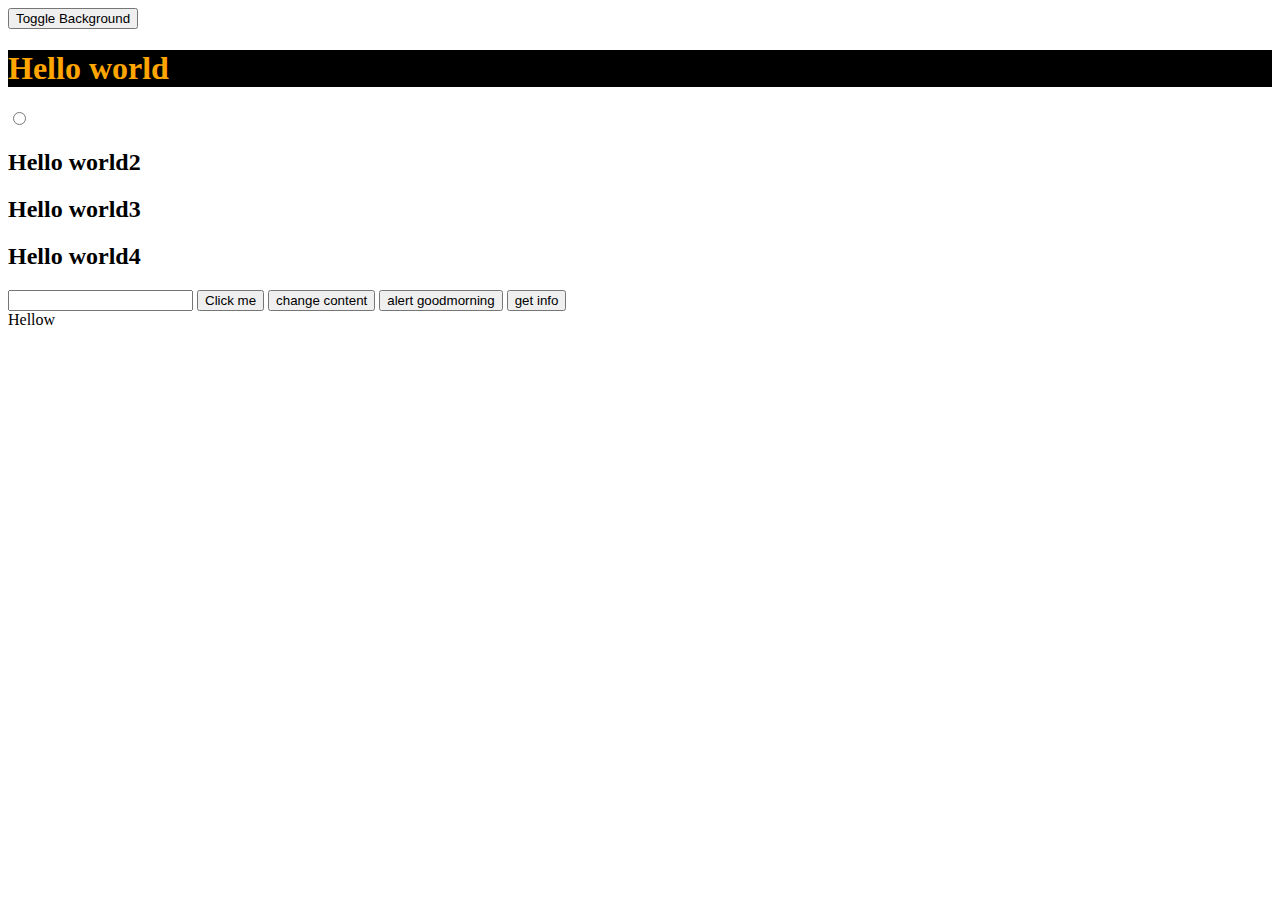
<file: index.html>
<!DOCTYPE html>
<html lang="en">
<head>
    <meta charset="UTF-8">
    <meta name="viewport" content="width=device-width, initial-scale=1.0">
    <title>Document</title>
    <style>
        /* Default body background color (white) */
        body {
          background-color: white;
          color: black;
          transition: background-color 0.5s, color 0.5s; /* Smooth transition effect */
        }
        
        /* Dark mode: black background and white text */
        .dark-mode {
          background-color: black;
          color: white;
        }
      </style>
</head>
<body>
    <button onclick="toggleBackground()">Toggle Background</button>
    <h1 id="main-text" class="main sub" style="color:orange; background-color: black;">Hello world</h1>
    <input type="radio" name="msg" value="football" id="sport">
    <!-- <input type="radio" name="msg" value="tennis"> -->
    <div id="container">
        <h2 class="">Hello world2</h2>
        <h2 class="text">Hello world3</h2>
        <h2 class="">Hello world4</h2>
    </div>
    <input id="greet" type="text" value="">
    <button onclick="sayHello()">Click me</button>
    <button id="changeContent">change content</button>
    <button onclick="sayGoodMorning()">alert goodmorning</button>
    <button onclick="console.log(event.target)">get info</button>
    <div id="content">Hellow</div>
    <script src="script.js"></script>
</body>
</html>
</file>
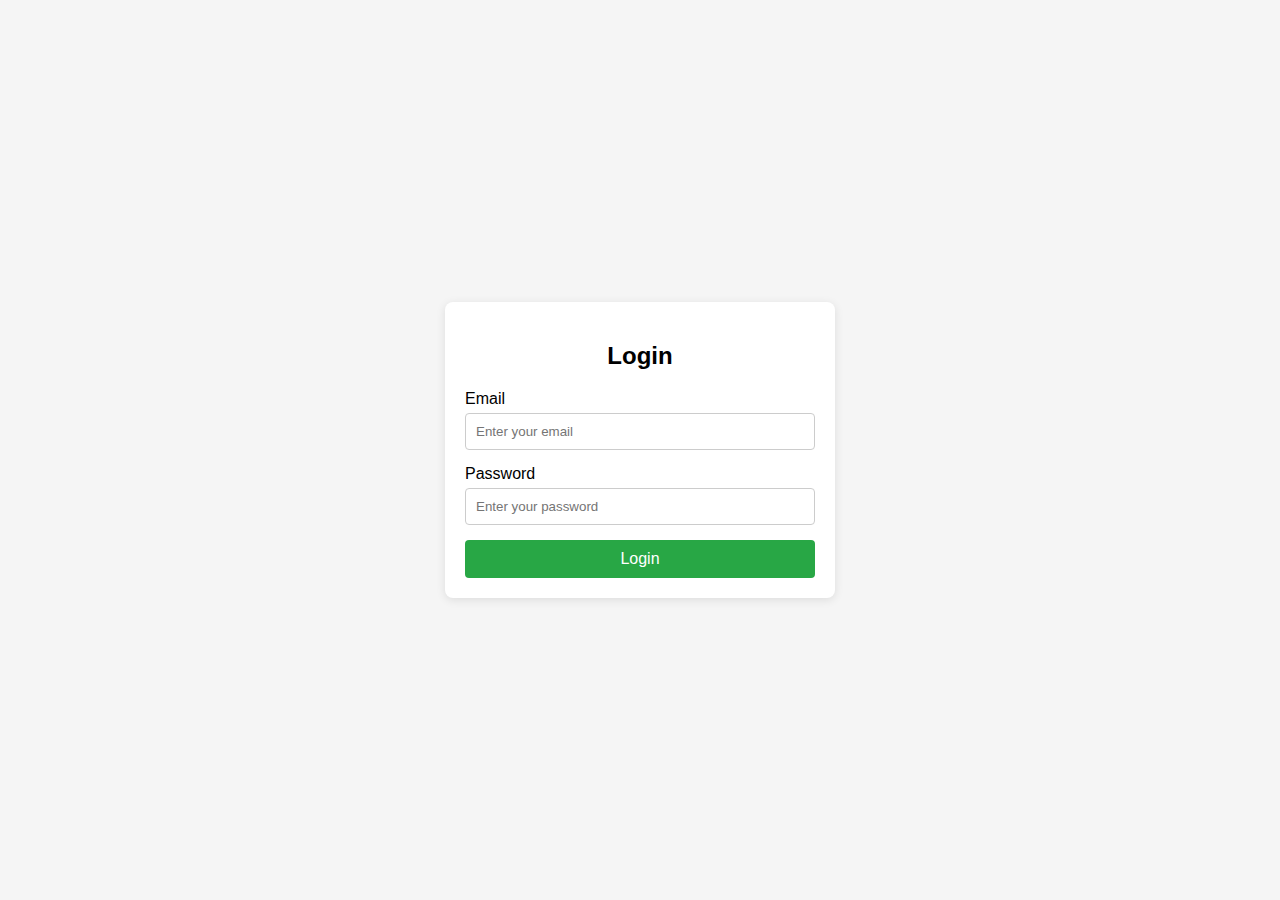
<file: login.html>
<!DOCTYPE html>
<html lang="en">
<head>
  <meta charset="UTF-8">
  <meta name="viewport" content="width=device-width, initial-scale=1.0">
  <title>Login</title>
  <link rel="stylesheet" href="style.css">
</head>
<body>
  <div class="form-container">
    <h2>Login</h2>
    <p id="message" class="error-message"></p>
    <form id="loginForm">
      <div class="form-control">
        <label for="loginEmail">Email</label>
        <input type="email" id="loginEmail" placeholder="Enter your email">
      </div>
      
      <div class="form-control">
        <label for="loginPassword">Password</label>
        <input type="password" id="loginPassword" placeholder="Enter your password">
      </div>
      
      <button type="submit">Login</button>
    </form>
   
  </div>

  <script src="auth.js"></script>
</body>
</html>
</file>
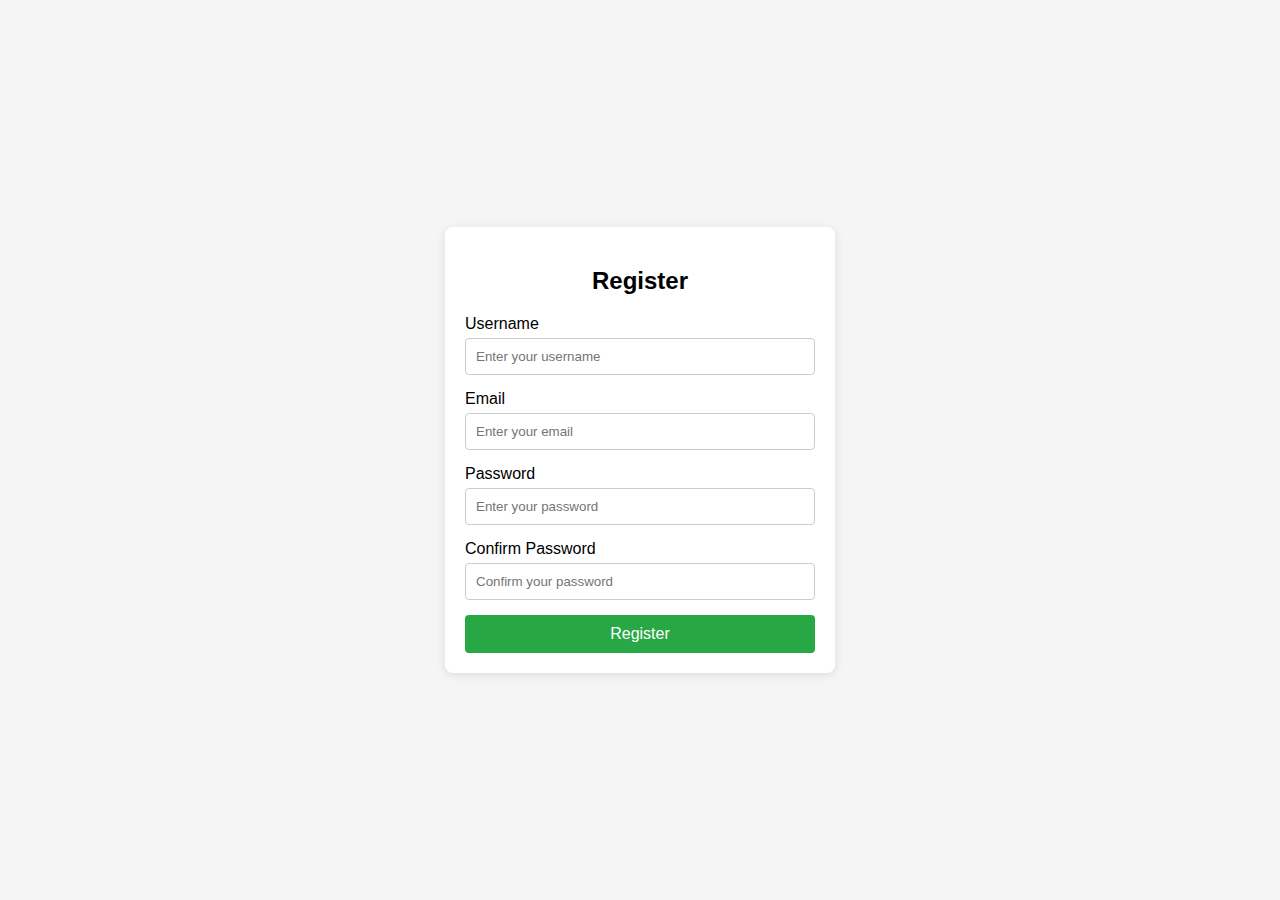
<file: register.html>
<!DOCTYPE html>
<html lang="en">
<head>
  <meta charset="UTF-8">
  <meta name="viewport" content="width=device-width, initial-scale=1.0">
  <title>Register</title>
  <link rel="stylesheet" href="style.css">
</head>
<body>
  <div class="form-container">
    <h2>Register</h2>
    <p id="message" class="error-message"></p>
    <form id="registerForm">
      <div class="form-control">
        <label for="registerUsername">Username</label>
        <input type="text" id="registerUsername" placeholder="Enter your username">
      </div>

      <div class="form-control">
        <label for="registerEmail">Email</label>
        <input type="email" id="registerEmail" placeholder="Enter your email">
      </div>

      <div class="form-control">
        <label for="registerPassword">Password</label>
        <input type="password" id="registerPassword" placeholder="Enter your password">
      </div>

      <div class="form-control">
        <label for="registerConfirmPassword">Confirm Password</label>
        <input type="password" id="registerConfirmPassword" placeholder="Confirm your password">
      </div>

      <button type="submit">Register</button>
    </form>
    
  </div>

  <script src="auth.js"></script>
</body>
</html>
</file>
<file: style.css>
/* General Styles */
body {
  font-family: Arial, sans-serif;
  display: flex;
  justify-content: center;
  align-items: center;
  height: 100vh;
  margin: 0;
  background-color: #f5f5f5;
}

.form-container {
  background-color: #ffffff;
  padding: 20px;
  border-radius: 8px;
  box-shadow: 0px 2px 10px rgba(0, 0, 0, 0.1);
  width: 350px;
}

h2 {
  text-align: center;
  margin-bottom: 20px;
}

.form-control {
  margin-bottom: 15px;
}

.form-control label {
  display: block;
  margin-bottom: 5px;
}

.form-control input {
  width: 328px;
  padding: 10px;
  border: 1px solid #ccc;
  border-radius: 4px;
}

button {
  width: 100%;
  padding: 10px;
  background-color: #28a745;
  color: white;
  border: none;
  border-radius: 4px;
  cursor: pointer;
  font-size: 16px;
}

button:hover {
  background-color: #218838;
}

.error-message {
  color: red;
  text-align: center;
  margin-top: 10px;
}
.success-message {
  color: green;
  text-align: center;
  margin-top: 10px;
}
</file>
